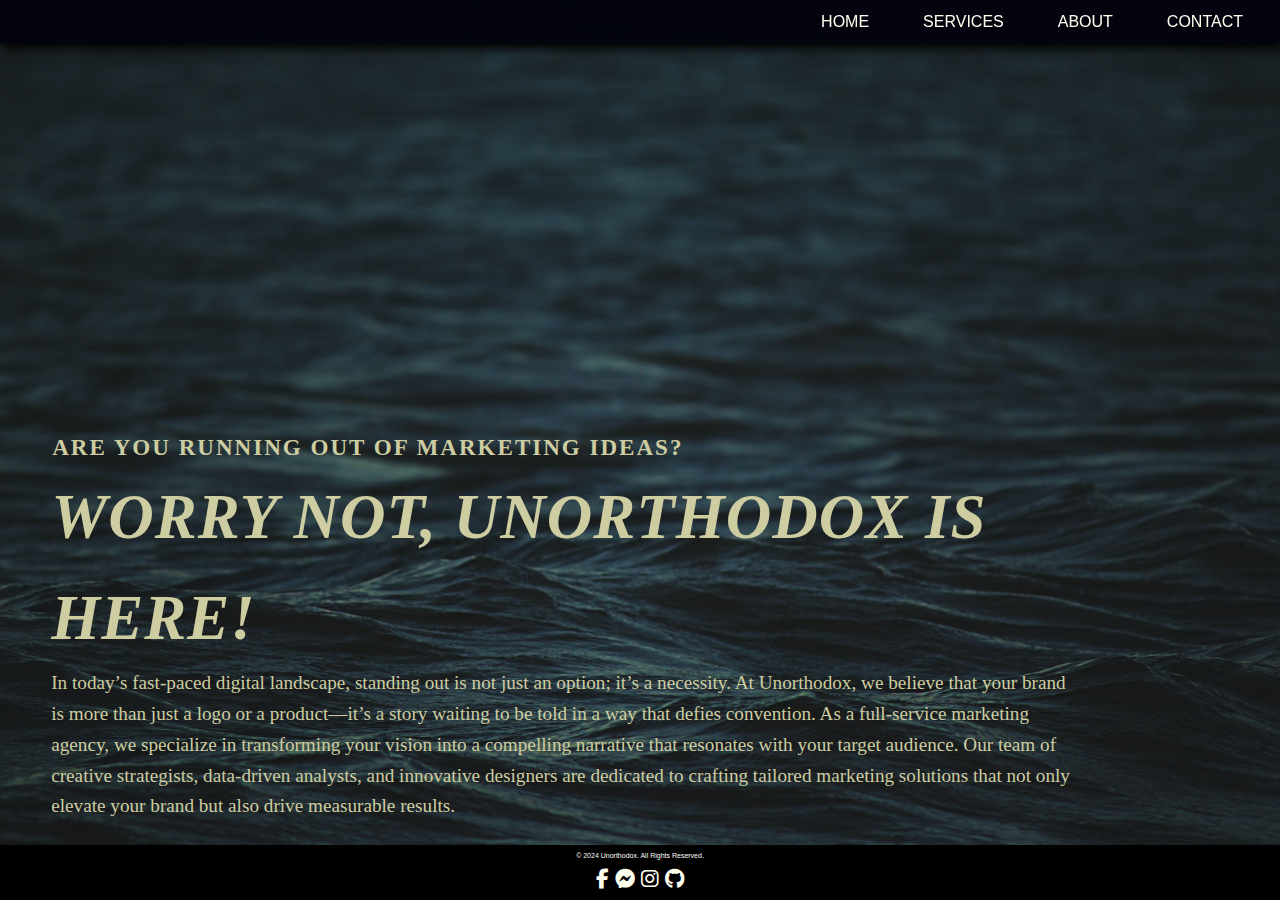
<file: FINAL UNORTHODOX/index.html>
<!DOCTYPE html>
<html lang="en">
<head>
  <meta charset="UTF-8" />
  <meta http-equiv="X-UA-Compatible" content="IE=edge" />
  <meta name="viewport" content="width=device-width, initial-scale=1.0" />
  <link rel="stylesheet" href="https://cdnjs.cloudflare.com/ajax/libs/font-awesome/6.2.1/css/all.min.css" />
  <link rel="stylesheet" href="style.css" />
  <title>Unorthodox</title>
</head>
<body>
  <header class="top-header">
    <nav>
      <ul class="header">
        <li><a href="index.html">HOME</a></li>
        <li class="dropdown">
          <a href="#" class="dropbtn">SERVICES</a>
          <div class="dropdown-content">
            <a href="service1.html">SERVICE 1</a>
            <a href="service2.html">SERVICE 2</a>
            <a href="service3.html">SERVICE 3</a>
          </div>
        </li>
        <li><a href="about.html">ABOUT</a></li>
        <li><a href="contact.html">CONTACT</a></li>
      </ul>
    </nav>
  </header>



  <div class="hcontent">
    <h3>ARE YOU RUNNING OUT OF MARKETING IDEAS?</h5>
    <H5>WORRY NOT, UNORTHODOX IS HERE!</H4>
    <p>In today’s fast-paced digital landscape, standing out is not just an option; it’s a necessity. At Unorthodox, we believe that your brand is more than just a logo or a product—it’s a story waiting to be told in a way that defies convention. As a full-service marketing agency, we specialize in transforming your vision into a compelling narrative that resonates with your target audience. Our team of creative strategists, data-driven analysts, and innovative designers are dedicated to crafting tailored marketing solutions that not only elevate your brand but also drive measurable results.
        
    </p>
    <a href="explore.html" class="btn">Explore Us Now</a>
</div>



  <footer class="footer">
    <p>&copy; 2024 Unorthodox. All Rights Reserved.</p>
    <div class="social-icons">
      <a href="https://www.facebook.com" target="_blank" class="social-icon"><i class="fab fa-facebook-f"></i></a>
      <a href="https://www.messenger.com" target="_blank" class="social-icon"><i class="fab fa-facebook-messenger"></i></a>
      <a href="https://www.instagram.com" target="_blank" class="social-icon"><i class="fab fa-instagram"></i></a>
      <a href="https://www.github.com" target="_blank" class="social-icon"><i class="fab fa-github"></i></a>
    </div>

  </footer>
</body>
</html>
</file>
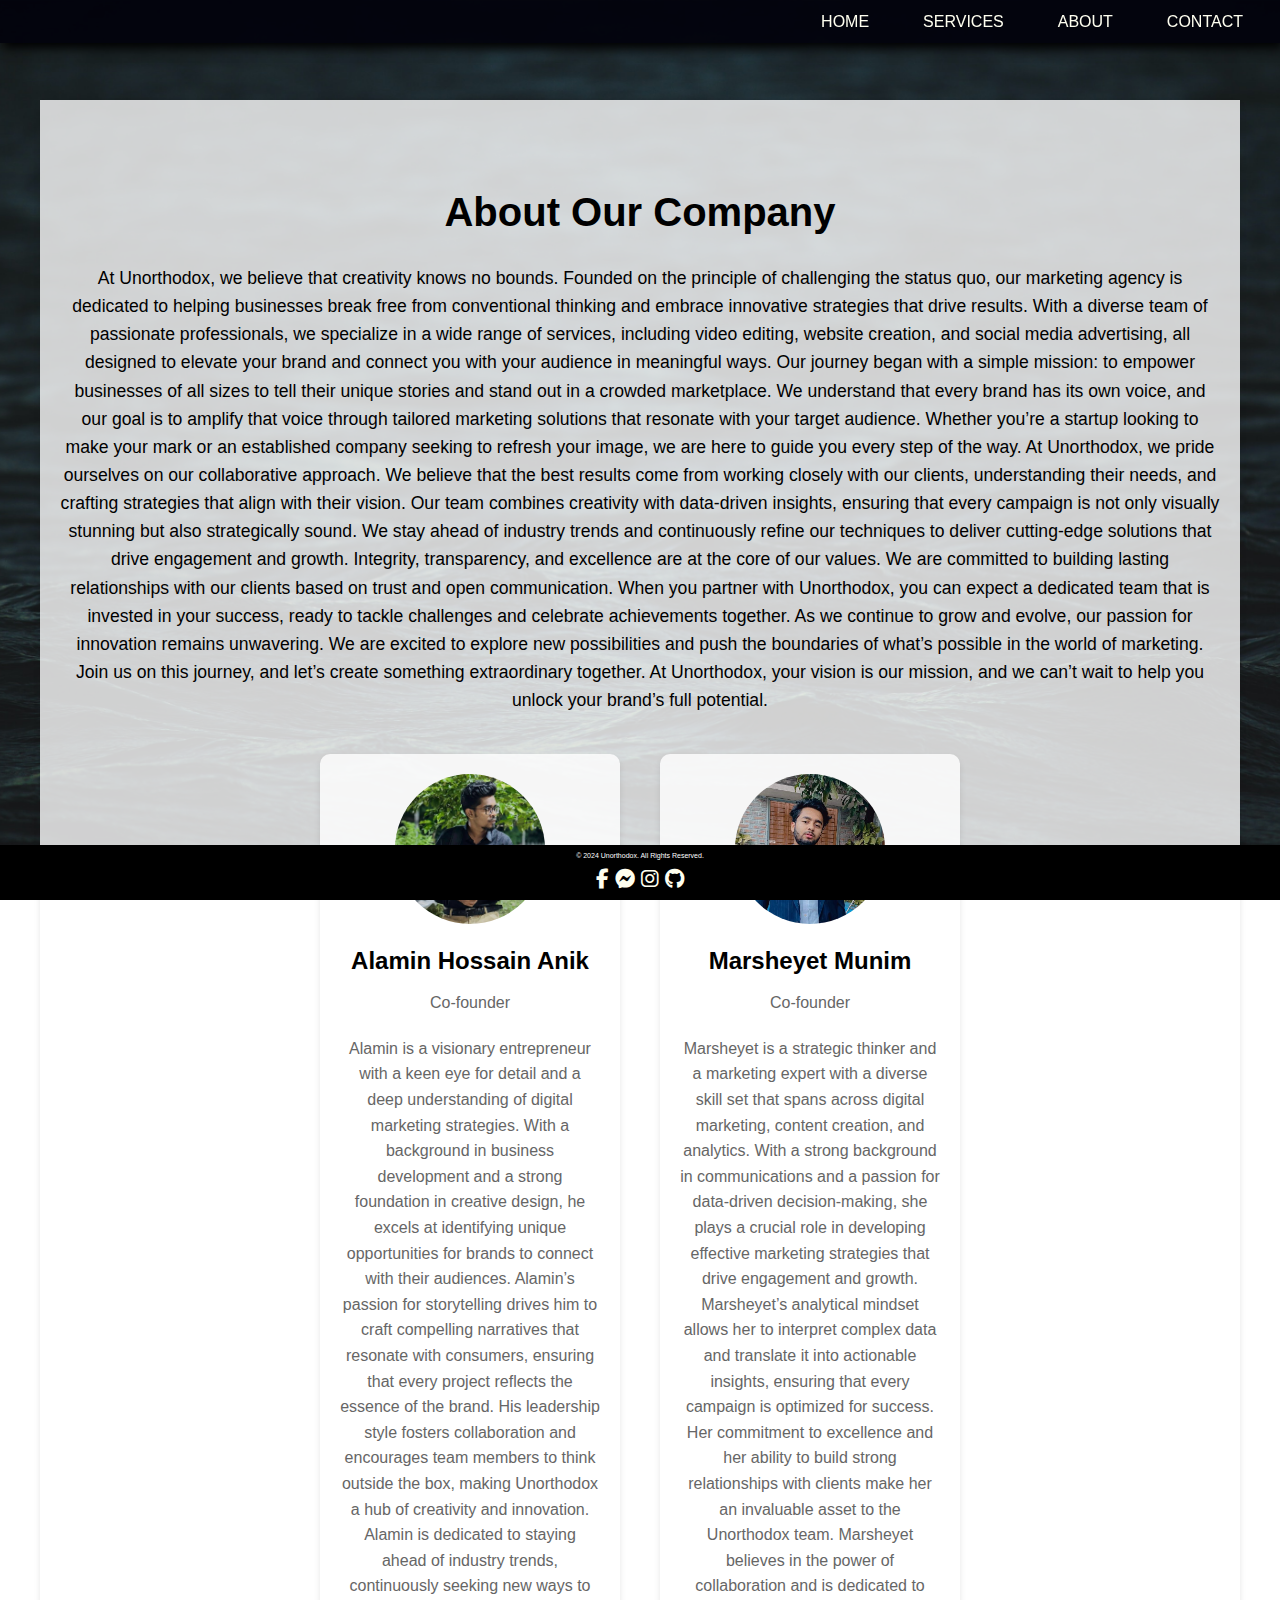
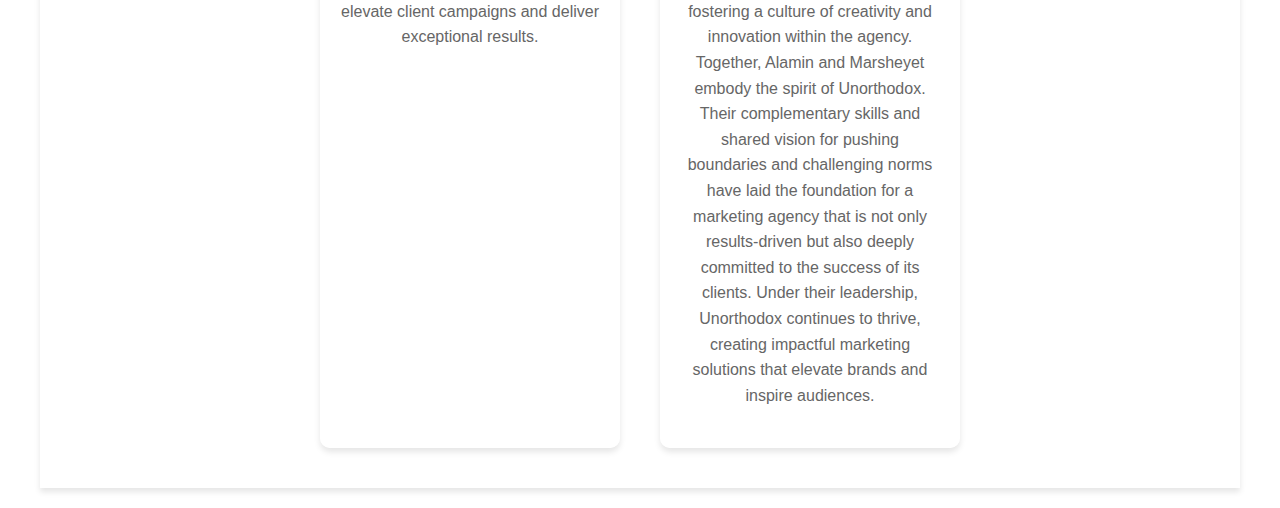
<file: FINAL UNORTHODOX/about.html>
<!DOCTYPE html>
<html lang="en">
<head>
  <meta charset="UTF-8" />
  <meta http-equiv="X-UA-Compatible" content="IE=edge" />
  <meta name="viewport" content="width=device-width, initial-scale=1.0" />
  <link rel="stylesheet" href="https://cdnjs.cloudflare.com/ajax/libs/font-awesome/6.2.1/css/all.min.css" />
  <link rel="stylesheet" href="style.css" />
  <title>Unorthodox</title>
</head>
<body>
    <header class="top-header">
        <nav>
          <ul class="header">
            <li><a href="index.html">HOME</a></li>
            <li class="dropdown">
              <a href="#" class="dropbtn">SERVICES</a>
              <div class="dropdown-content">
                <a href="service1.html">SERVICE 1</a>
                <a href="service2.html">SERVICE 2</a>
                <a href="service3.html">SERVICE 3</a>
              </div>
            </li>
            <li><a href="about.html">ABOUT</a></li>
            <li><a href="contact.html">CONTACT</a></li>
          </ul>
        </nav>
      </header>

      <div class="about">
        <h1>About Our Company</h1>
        <p>At Unorthodox, we believe that creativity knows no bounds. Founded on the principle of challenging the status quo, our marketing agency is dedicated to helping businesses break free from conventional thinking and embrace innovative strategies that drive results. With a diverse team of passionate professionals, we specialize in a wide range of services, including video editing, website creation, and social media advertising, all designed to elevate your brand and connect you with your audience in meaningful ways.

          Our journey began with a simple mission: to empower businesses of all sizes to tell their unique stories and stand out in a crowded marketplace. We understand that every brand has its own voice, and our goal is to amplify that voice through tailored marketing solutions that resonate with your target audience. Whether you’re a startup looking to make your mark or an established company seeking to refresh your image, we are here to guide you every step of the way.
          
          At Unorthodox, we pride ourselves on our collaborative approach. We believe that the best results come from working closely with our clients, understanding their needs, and crafting strategies that align with their vision. Our team combines creativity with data-driven insights, ensuring that every campaign is not only visually stunning but also strategically sound. We stay ahead of industry trends and continuously refine our techniques to deliver cutting-edge solutions that drive engagement and growth.
          
          Integrity, transparency, and excellence are at the core of our values. We are committed to building lasting relationships with our clients based on trust and open communication. When you partner with Unorthodox, you can expect a dedicated team that is invested in your success, ready to tackle challenges and celebrate achievements together.
          
          As we continue to grow and evolve, our passion for innovation remains unwavering. We are excited to explore new possibilities and push the boundaries of what’s possible in the world of marketing. Join us on this journey, and let’s create something extraordinary together. At Unorthodox, your vision is our mission, and we can’t wait to help you unlock your brand’s full potential.</p>
        <div class="co-founders">
            <div class="co-founder">
                <img src="photo_2025-01-24_01-09-46.jpg" alt="Co-founder 1">
                <h2>Alamin Hossain Anik</h2>
                <p>Co-founder</p>
                <p>Alamin is a visionary entrepreneur with a keen eye for detail and a deep understanding of digital marketing strategies. With a background in business development and a strong foundation in creative design, he excels at identifying unique opportunities for brands to connect with their audiences. Alamin’s passion for storytelling drives him to craft compelling narratives that resonate with consumers, ensuring that every project reflects the essence of the brand. His leadership style fosters collaboration and encourages team members to think outside the box, making Unorthodox a hub of creativity and innovation. Alamin is dedicated to staying ahead of industry trends, continuously seeking new ways to elevate client campaigns and deliver exceptional results.</p>
            </div>
            <div class="co-founder">
                <img src="photo_2025-01-24_01-09-50.jpg" alt="Co-founder 2">
                <h2>Marsheyet Munim</h2>
                <p>Co-founder</p>
                <p>Marsheyet is a strategic thinker and a marketing expert with a diverse skill set that spans across digital marketing, content creation, and analytics. With a strong background in communications and a passion for data-driven decision-making, she plays a crucial role in developing effective marketing strategies that drive engagement and growth. Marsheyet’s analytical mindset allows her to interpret complex data and translate it into actionable insights, ensuring that every campaign is optimized for success. Her commitment to excellence and her ability to build strong relationships with clients make her an invaluable asset to the Unorthodox team. Marsheyet believes in the power of collaboration and is dedicated to fostering a culture of creativity and innovation within the agency.

                  Together, Alamin and Marsheyet embody the spirit of Unorthodox. Their complementary skills and shared vision for pushing boundaries and challenging norms have laid the foundation for a marketing agency that is not only results-driven but also deeply committed to the success of its clients. Under their leadership, Unorthodox continues to thrive, creating impactful marketing solutions that elevate brands and inspire audiences.</p>
            </div>
        </div>
      </div>

      <footer class="footer">
        <p>&copy; 2024 Unorthodox. All Rights Reserved.</p>
        <div class="social-icons">
          <a href="https://www.facebook.com" target="_blank" class="social-icon"><i class="fab fa-facebook-f"></i></a>
          <a href="https://www.messenger.com" target="_blank" class="social-icon"><i class="fab fa-facebook-messenger"></i></a>
          <a href="https://www.instagram.com" target="_blank" class="social-icon"><i class="fab fa-instagram"></i></a>
          <a href="https://www.github.com" target="_blank" class="social-icon"><i class="fab fa-github"></i></a>
        </div>
    
      </footer>
</body>
</html>
</file>
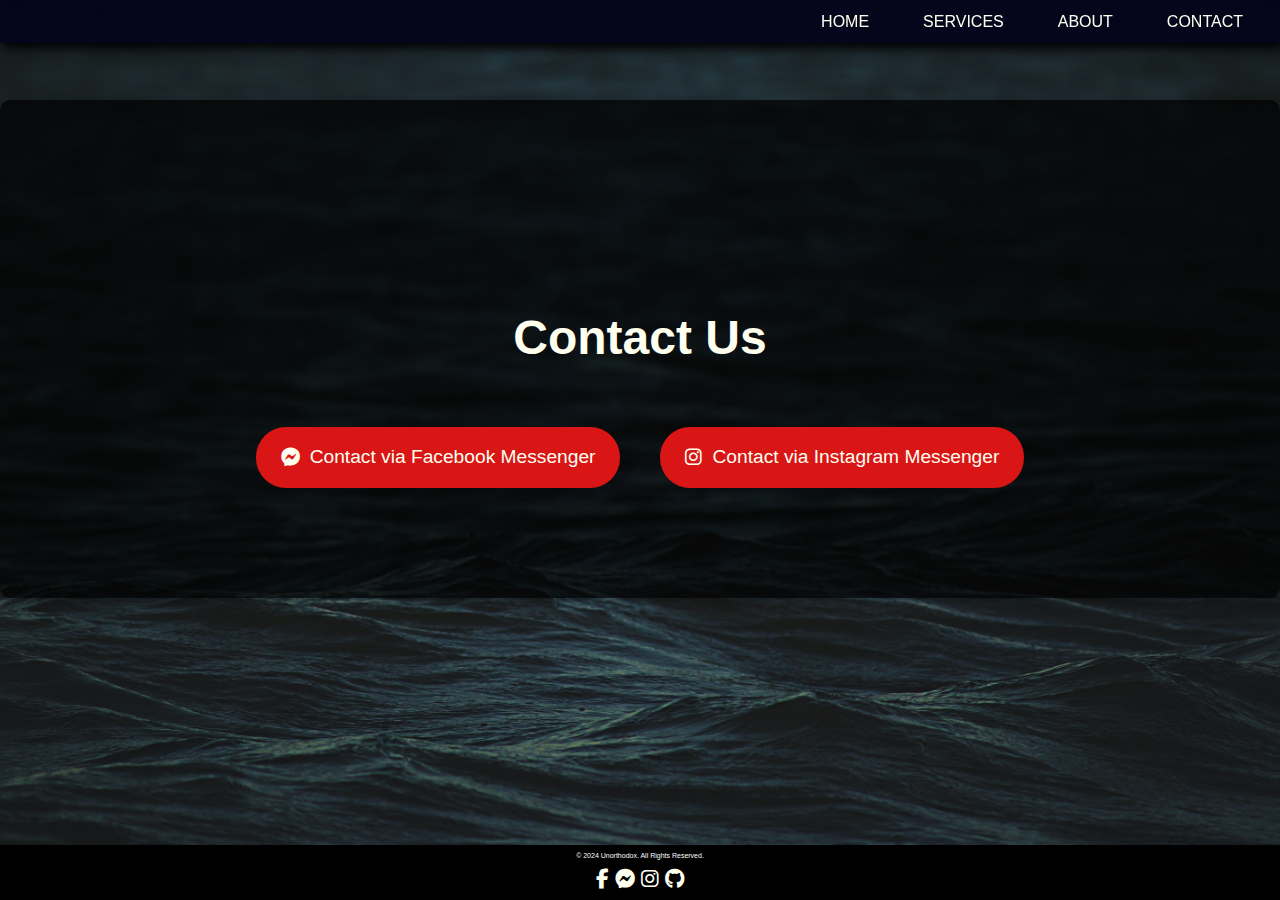
<file: FINAL UNORTHODOX/contact.html>
<!DOCTYPE html>
<html lang="en">
<head>
  <meta charset="UTF-8" />
  <meta http-equiv="X-UA-Compatible" content="IE=edge" />
  <meta name="viewport" content="width=device-width, initial-scale=1.0" />
  <link rel="stylesheet" href="https://cdnjs.cloudflare.com/ajax/libs/font-awesome/6.2.1/css/all.min.css" />
  <link rel="stylesheet" href="style2.css" />
  <title>Contact Us</title>
</head>
<body>
    <header class="top-header">
        <nav>
          <ul class="header">
            <li><a href="index.html">HOME</a></li>
            <li class="dropdown">
              <a href="#" class="dropbtn">SERVICES</a>
              <div class="dropdown-content">
                <a href="service1.html">SERVICE 1</a>
                <a href="service2.html">SERVICE 2</a>
                <a href="service3.html">SERVICE 3</a>
              </div>
            </li>
            <li><a href="about.html">ABOUT</a></li>
            <li><a href="contact.html">CONTACT</a></li>
          </ul>
        </nav>
      </header>

  <main class="contact-main">
    <h1>Contact Us</h1>
    <div class="contact-buttons">
      <a href="https://www.messenger.com/t/yourpageid" target="_blank" class="btn"><i class="fab fa-facebook-messenger"></i> Contact via Facebook Messenger</a>
      <a href="https://www.instagram.com/direct/t/yourpageid" target="_blank" class="btn"><i class="fab fa-instagram"></i> Contact via Instagram Messenger</a>
    </div>
  </main>

  <footer class="footer">
    <p>&copy; 2024 Unorthodox. All Rights Reserved.</p>
    <div class="social-icons">
      <a href="https://www.facebook.com" target="_blank" class="social-icon"><i class="fab fa-facebook-f"></i></a>
      <a href="https://www.messenger.com" target="_blank" class="social-icon"><i class="fab fa-facebook-messenger"></i></a>
      <a href="https://www.instagram.com" target="_blank" class="social-icon"><i class="fab fa-instagram"></i></a>
      <a href="https://www.github.com" target="_blank" class="social-icon"><i class="fab fa-github"></i></a>
    </div>
  </footer>
</body>
</html>
</file>
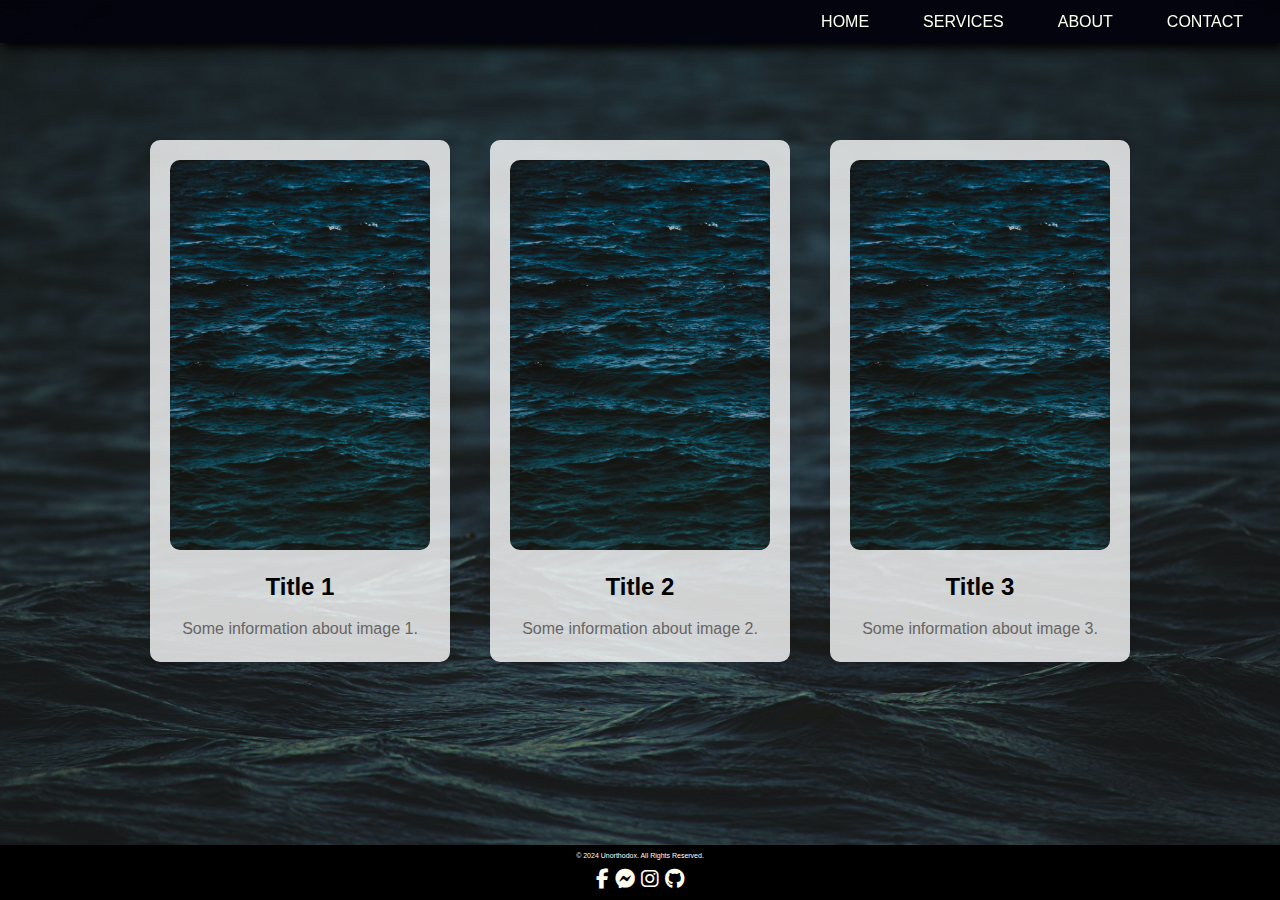
<file: FINAL UNORTHODOX/explore.html>
<!DOCTYPE html>
<html lang="en">
<head>
  <meta charset="UTF-8" />
  <meta http-equiv="X-UA-Compatible" content="IE=edge" />
  <meta name="viewport" content="width=device-width, initial-scale=1.0" />
  <link rel="stylesheet" href="https://cdnjs.cloudflare.com/ajax/libs/font-awesome/6.2.1/css/all.min.css" />
  <link rel="stylesheet" href="style.css" />
  <title>Explore</title>
</head>
<body>
  <header class="top-header">
    <nav>
      <ul class="header">
        <li><a href="index.html">HOME</a></li>
        <li class="dropdown">
          <a href="#" class="dropbtn">SERVICES</a>
          <div class="dropdown-content">
            <a href="service1.html">SERVICE 1</a>
            <a href="service2.html">SERVICE 2</a>
            <a href="service3.html">SERVICE 3</a>
          </div>
        </li>
        <li><a href="about.html">ABOUT</a></li>
        <li><a href="contact.html">CONTACT</a></li>
        
      </ul>
    </nav>
  </header>

  <main class="gallery">
    <section class="gallery-item">
      <img src="bg1.jpg" alt="Description of image 1">
      <div class="description">
        <h2>Title 1</h2>
        <p>Some information about image 1.</p>
      </div>
    </section>
    <section class="gallery-item">
      <img src="bg1.jpg" alt="Description of image 2">
      <div class="description">
        <h2>Title 2</h2>
        <p>Some information about image 2.</p>
      </div>
    </section>
    <section class="gallery-item">
      <img src="bg1.jpg" alt="Description of image 3">
      <div class="description">
        <h2>Title 3</h2>
        <p>Some information about image 3.</p>
      </div>
    </section>
    <!-- Add more gallery items as needed -->
  </main>

  <footer class="footer">
    <p>&copy; 2024 Unorthodox. All Rights Reserved.</p>
    <div class="social-icons">
      <a href="https://www.facebook.com" target="_blank" class="social-icon"><i class="fab fa-facebook-f"></i></a>
      <a href="https://www.messenger.com" target="_blank" class="social-icon"><i class="fab fa-facebook-messenger"></i></a>
      <a href="https://www.instagram.com" target="_blank" class="social-icon"><i class="fab fa-instagram"></i></a>
      <a href="https://www.github.com" target="_blank" class="social-icon"><i class="fab fa-github"></i></a>
    </div>
  </footer>
</body>
</html>
</file>
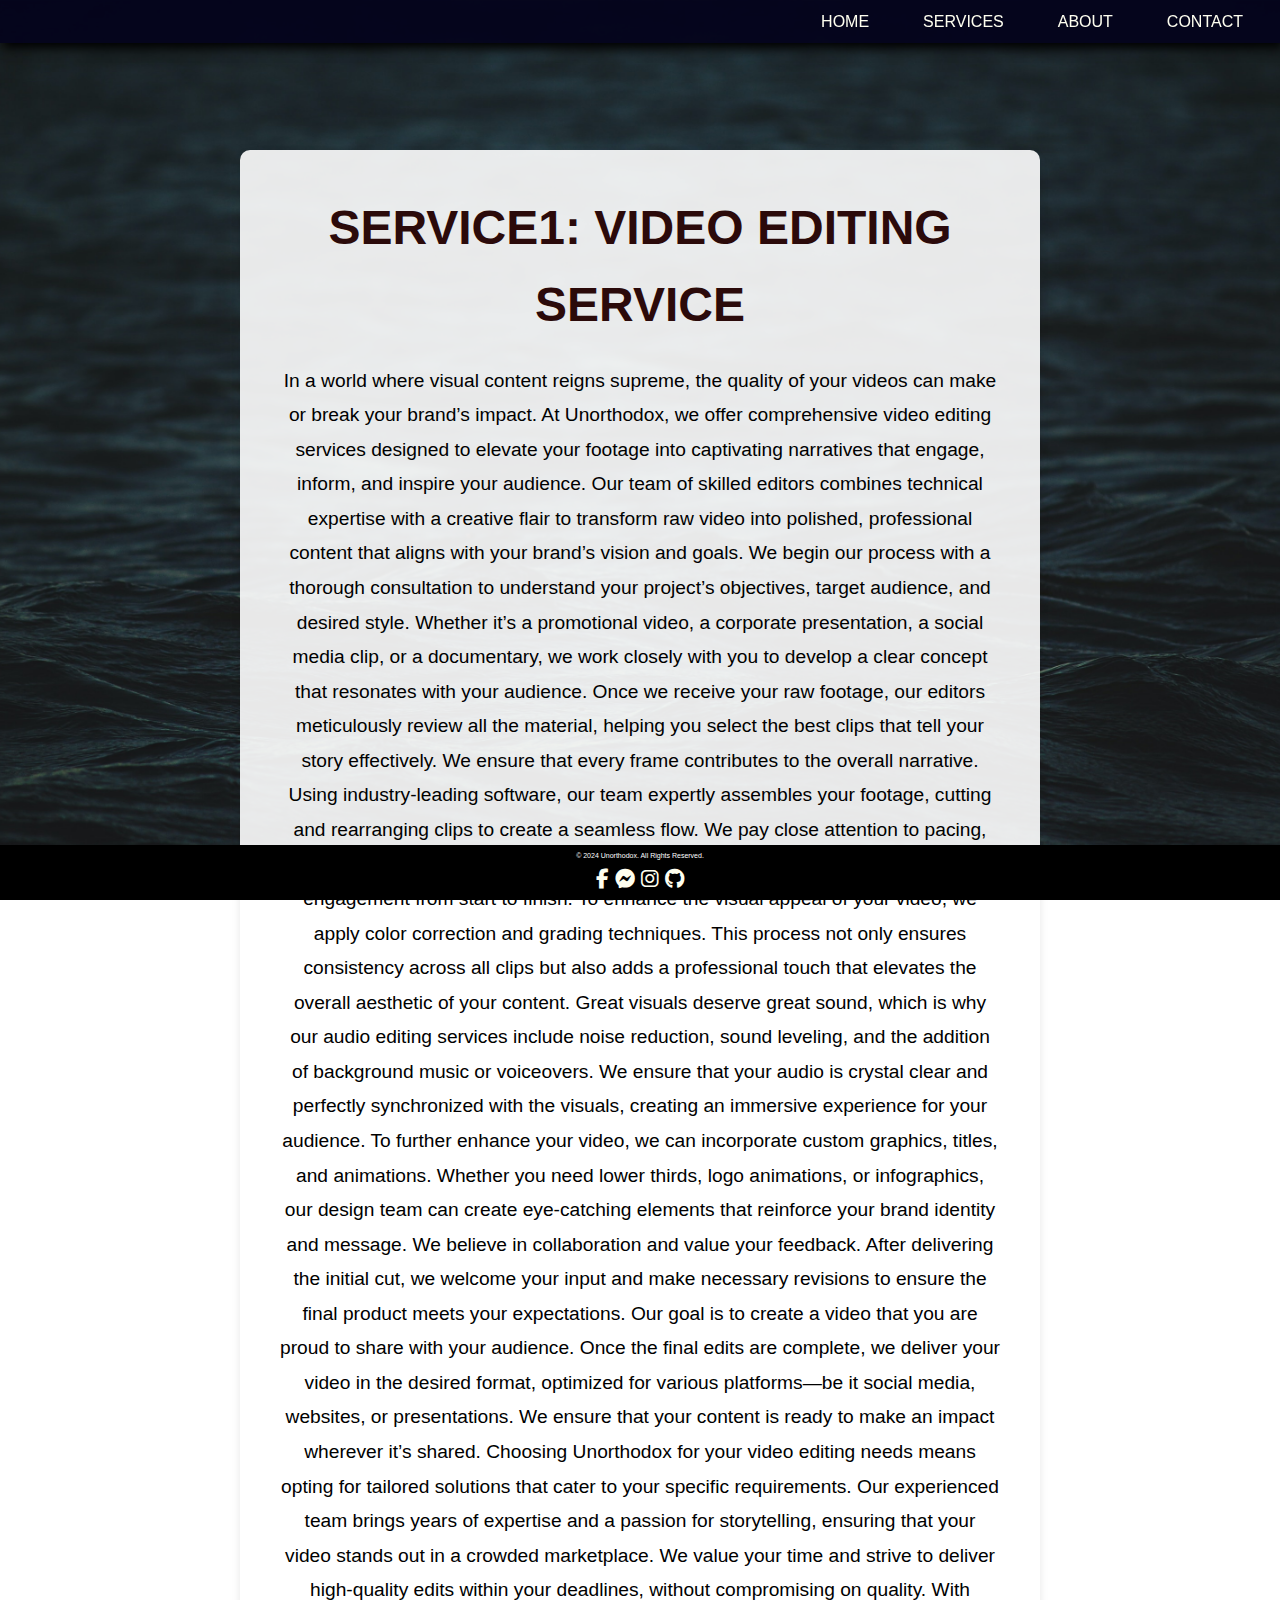
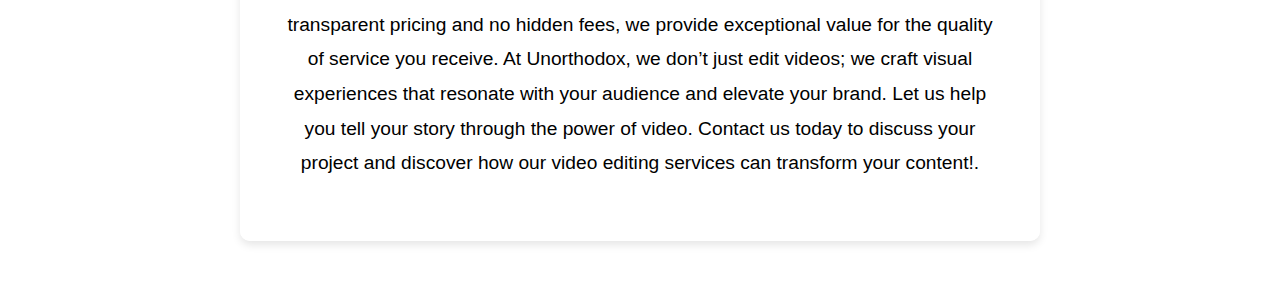
<file: FINAL UNORTHODOX/service1.html>
<!DOCTYPE html>
<html lang="en">
<head>
  <meta charset="UTF-8" />
  <meta http-equiv="X-UA-Compatible" content="IE=edge" />
  <meta name="viewport" content="width=device-width, initial-scale=1.0" />
  <link rel="stylesheet" href="https://cdnjs.cloudflare.com/ajax/libs/font-awesome/6.2.1/css/all.min.css" />
  <link rel="stylesheet" href="style3.css" />
  <title>Service 1</title>
</head>
<body>
  <header class="top-header">
    <nav>
      <ul class="header">
        <li><a href="index.html">HOME</a></li>
        <li class="dropdown">
          <a href="#" class="dropbtn">SERVICES</a>
          <div class="dropdown-content">
            <a href="service1.html">SERVICE 1</a>
            <a href="service2.html">SERVICE 2</a>
            <a href="service3.html">SERVICE 3</a>
          </div>
        </li>
        <li><a href="about.html">ABOUT</a></li>
        <li><a href="contact.html">CONTACT</a></li>
      </ul>
    </nav>
  </header>

  <div class="services-box">
    <h1>SERVICE1: VIDEO EDITING SERVICE</h1>
    <p>In a world where visual content reigns supreme, the quality of your videos can make or break your brand’s impact. At Unorthodox, we offer comprehensive video editing services designed to elevate your footage into captivating narratives that engage, inform, and inspire your audience. Our team of skilled editors combines technical expertise with a creative flair to transform raw video into polished, professional content that aligns with your brand’s vision and goals.

      We begin our process with a thorough consultation to understand your project’s objectives, target audience, and desired style. Whether it’s a promotional video, a corporate presentation, a social media clip, or a documentary, we work closely with you to develop a clear concept that resonates with your audience. Once we receive your raw footage, our editors meticulously review all the material, helping you select the best clips that tell your story effectively. We ensure that every frame contributes to the overall narrative.
      
      Using industry-leading software, our team expertly assembles your footage, cutting and rearranging clips to create a seamless flow. We pay close attention to pacing, transitions, and visual continuity, ensuring that your video maintains viewer engagement from start to finish. To enhance the visual appeal of your video, we apply color correction and grading techniques. This process not only ensures consistency across all clips but also adds a professional touch that elevates the overall aesthetic of your content.
      
      Great visuals deserve great sound, which is why our audio editing services include noise reduction, sound leveling, and the addition of background music or voiceovers. We ensure that your audio is crystal clear and perfectly synchronized with the visuals, creating an immersive experience for your audience. To further enhance your video, we can incorporate custom graphics, titles, and animations. Whether you need lower thirds, logo animations, or infographics, our design team can create eye-catching elements that reinforce your brand identity and message.
      
      We believe in collaboration and value your feedback. After delivering the initial cut, we welcome your input and make necessary revisions to ensure the final product meets your expectations. Our goal is to create a video that you are proud to share with your audience. Once the final edits are complete, we deliver your video in the desired format, optimized for various platforms—be it social media, websites, or presentations. We ensure that your content is ready to make an impact wherever it’s shared.
      
      Choosing Unorthodox for your video editing needs means opting for tailored solutions that cater to your specific requirements. Our experienced team brings years of expertise and a passion for storytelling, ensuring that your video stands out in a crowded marketplace. We value your time and strive to deliver high-quality edits within your deadlines, without compromising on quality. With transparent pricing and no hidden fees, we provide exceptional value for the quality of service you receive.
      
      At Unorthodox, we don’t just edit videos; we craft visual experiences that resonate with your audience and elevate your brand. Let us help you tell your story through the power of video. Contact us today to discuss your project and discover how our video editing services can transform your content!.</p>
  </div>

  <footer class="footer">
    <p>&copy; 2024 Unorthodox. All Rights Reserved.</p>
    <div class="social-icons">
      <a href="https://www.facebook.com" target="_blank" class="social-icon"><i class="fab fa-facebook-f"></i></a>
      <a href="https://www.messenger.com" target="_blank" class="social-icon"><i class="fab fa-facebook-messenger"></i></a>
      <a href="https://www.instagram.com" target="_blank" class="social-icon"><i class="fab fa-instagram"></i></a>
      <a href="https://www.github.com" target="_blank" class="social-icon"><i class="fab fa-github"></i></a>
    </div>
  </footer>
</body>
</html>
</file>
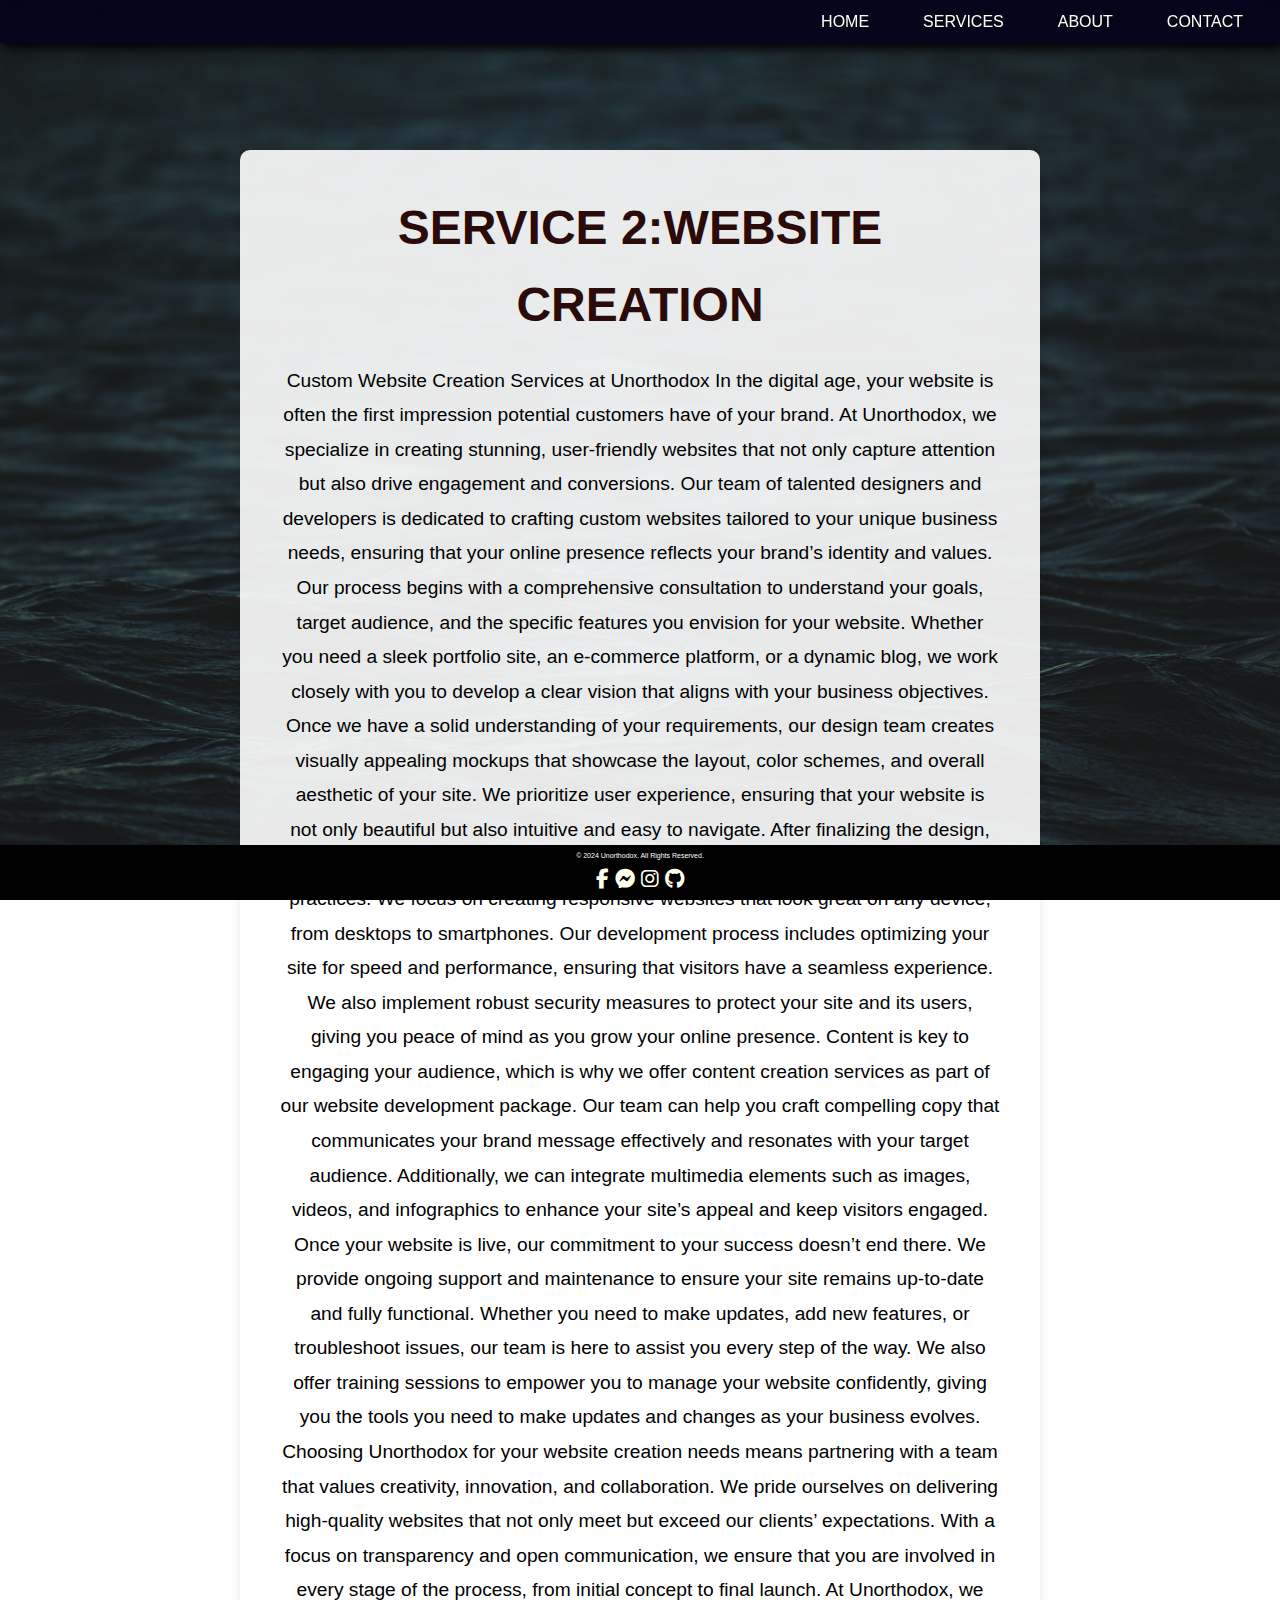
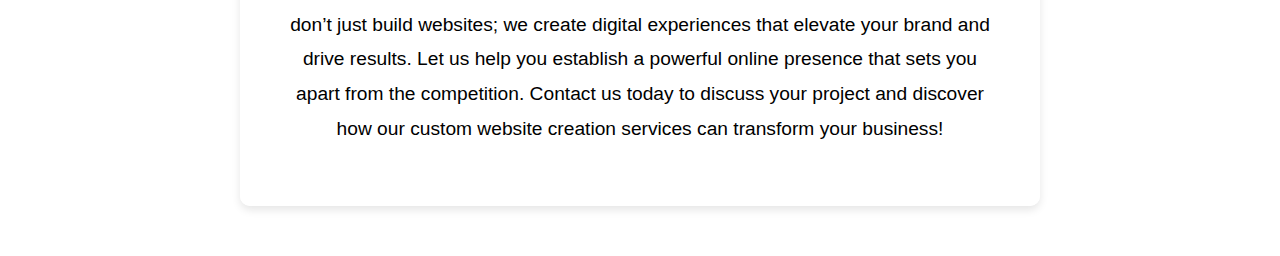
<file: FINAL UNORTHODOX/service2.html>
<!DOCTYPE html>
<html lang="en">
<head>
  <meta charset="UTF-8" />
  <meta http-equiv="X-UA-Compatible" content="IE=edge" />
  <meta name="viewport" content="width=device-width, initial-scale=1.0" />
  <link rel="stylesheet" href="https://cdnjs.cloudflare.com/ajax/libs/font-awesome/6.2.1/css/all.min.css" />
  <link rel="stylesheet" href="style3.css" />
  <title>Service 2</title>
</head>
<body>
  <header class="top-header">
    <nav>
      <ul class="header">
        <li><a href="index.html">HOME</a></li>
        <li class="dropdown">
          <a href="#" class="dropbtn">SERVICES</a>
          <div class="dropdown-content">
            <a href="service1.html">SERVICE 1</a>
            <a href="service2.html">SERVICE 2</a>
            <a href="service3.html">SERVICE 3</a>
          </div>
        </li>
        <li><a href="about.html">ABOUT</a></li>
        <li><a href="contact.html">CONTACT</a></li>
      </ul>
    </nav>
  </header>

  <div class="services-box">
    <h1>SERVICE 2:WEBSITE CREATION</h1>
    <p>Custom Website Creation Services at Unorthodox

      In the digital age, your website is often the first impression potential customers have of your brand. At Unorthodox, we specialize in creating stunning, user-friendly websites that not only capture attention but also drive engagement and conversions. Our team of talented designers and developers is dedicated to crafting custom websites tailored to your unique business needs, ensuring that your online presence reflects your brand’s identity and values.
      
      Our process begins with a comprehensive consultation to understand your goals, target audience, and the specific features you envision for your website. Whether you need a sleek portfolio site, an e-commerce platform, or a dynamic blog, we work closely with you to develop a clear vision that aligns with your business objectives. Once we have a solid understanding of your requirements, our design team creates visually appealing mockups that showcase the layout, color schemes, and overall aesthetic of your site. We prioritize user experience, ensuring that your website is not only beautiful but also intuitive and easy to navigate.
      
      After finalizing the design, our skilled developers bring your vision to life using the latest technologies and best practices. We focus on creating responsive websites that look great on any device, from desktops to smartphones. Our development process includes optimizing your site for speed and performance, ensuring that visitors have a seamless experience. We also implement robust security measures to protect your site and its users, giving you peace of mind as you grow your online presence.
      
      Content is key to engaging your audience, which is why we offer content creation services as part of our website development package. Our team can help you craft compelling copy that communicates your brand message effectively and resonates with your target audience. Additionally, we can integrate multimedia elements such as images, videos, and infographics to enhance your site’s appeal and keep visitors engaged.
      
      Once your website is live, our commitment to your success doesn’t end there. We provide ongoing support and maintenance to ensure your site remains up-to-date and fully functional. Whether you need to make updates, add new features, or troubleshoot issues, our team is here to assist you every step of the way. We also offer training sessions to empower you to manage your website confidently, giving you the tools you need to make updates and changes as your business evolves.
      
      Choosing Unorthodox for your website creation needs means partnering with a team that values creativity, innovation, and collaboration. We pride ourselves on delivering high-quality websites that not only meet but exceed our clients’ expectations. With a focus on transparency and open communication, we ensure that you are involved in every stage of the process, from initial concept to final launch.
      
      At Unorthodox, we don’t just build websites; we create digital experiences that elevate your brand and drive results. Let us help you establish a powerful online presence that sets you apart from the competition. Contact us today to discuss your project and discover how our custom website creation services can transform your business!</p>
  </div>

  <footer class="footer">
    <p>&copy; 2024 Unorthodox. All Rights Reserved.</p>
    <div class="social-icons">
      <a href="https://www.facebook.com" target="_blank" class="social-icon"><i class="fab fa-facebook-f"></i></a>
      <a href="https://www.messenger.com" target="_blank" class="social-icon"><i class="fab fa-facebook-messenger"></i></a>
      <a href="https://www.instagram.com" target="_blank" class="social-icon"><i class="fab fa-instagram"></i></a>
      <a href="https://www.github.com" target="_blank" class="social-icon"><i class="fab fa-github"></i></a>
    </div>
  </footer>
</body>
</html>
</file>
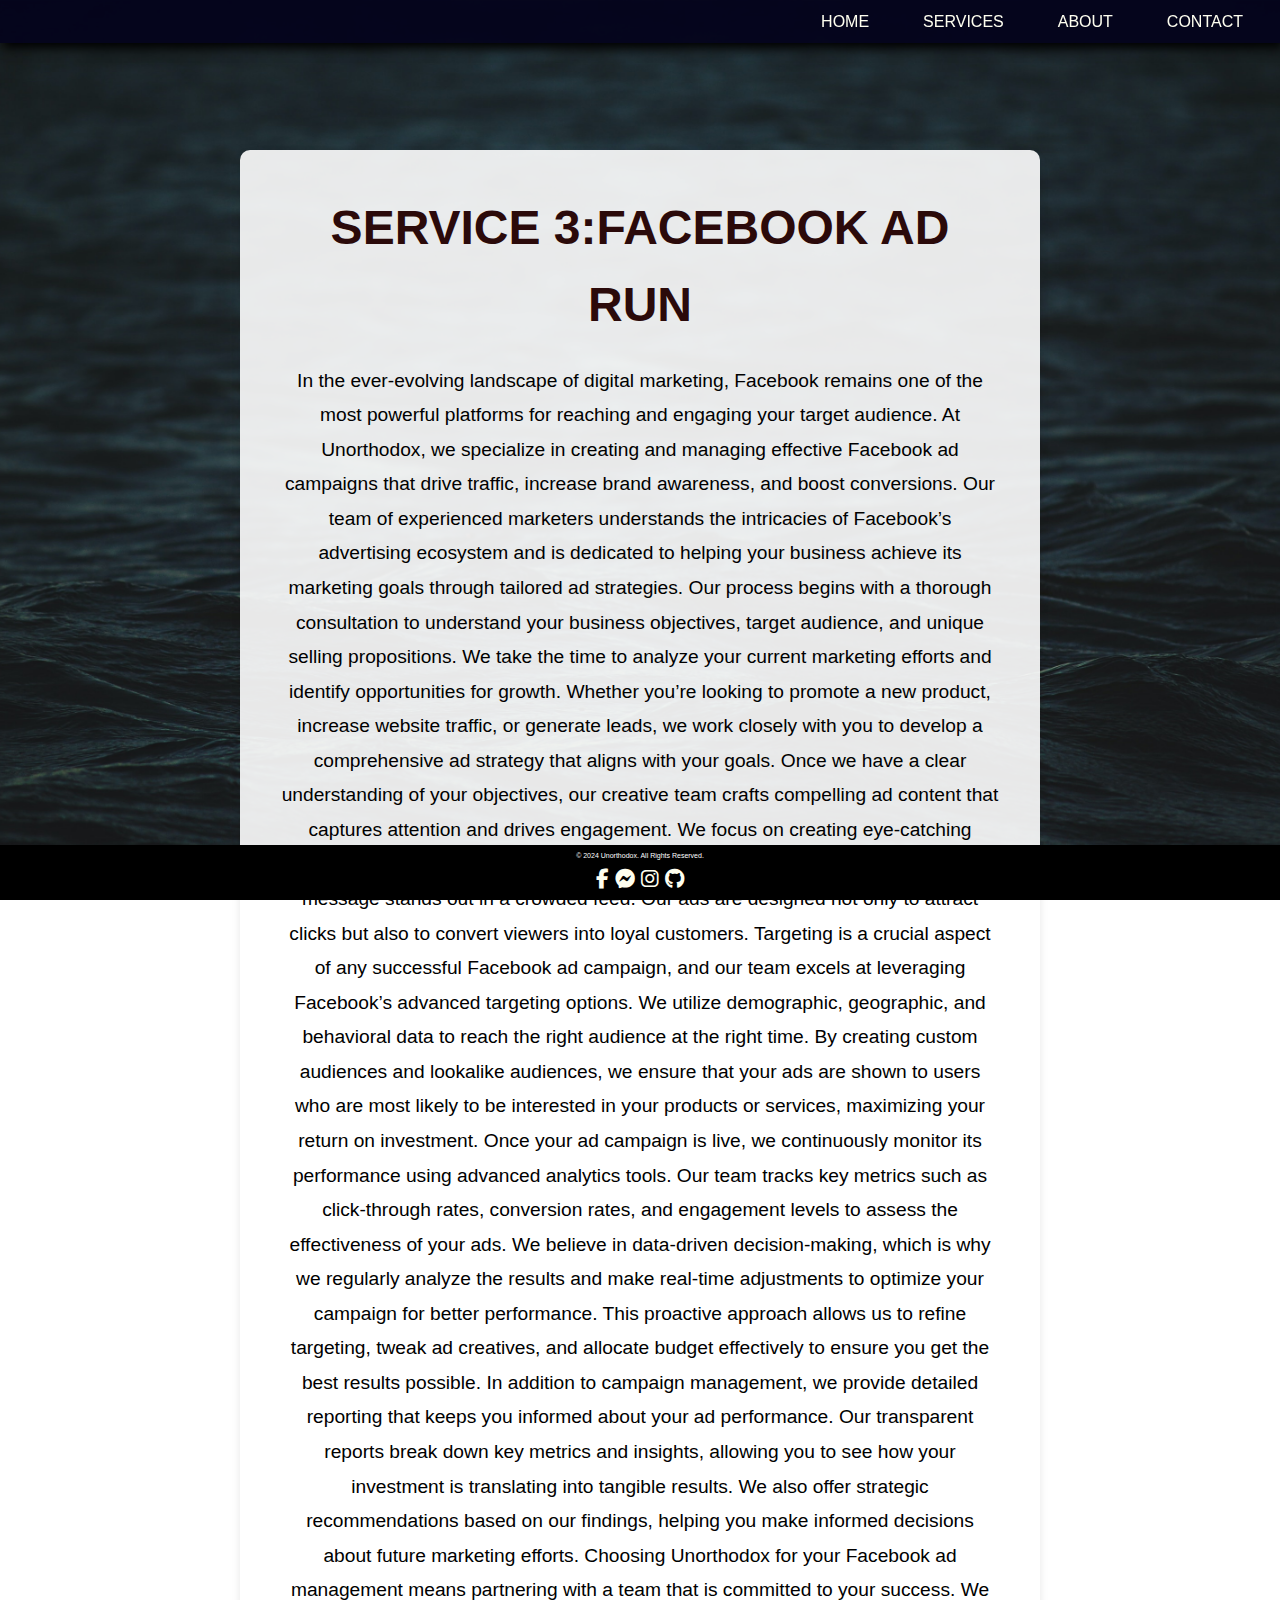
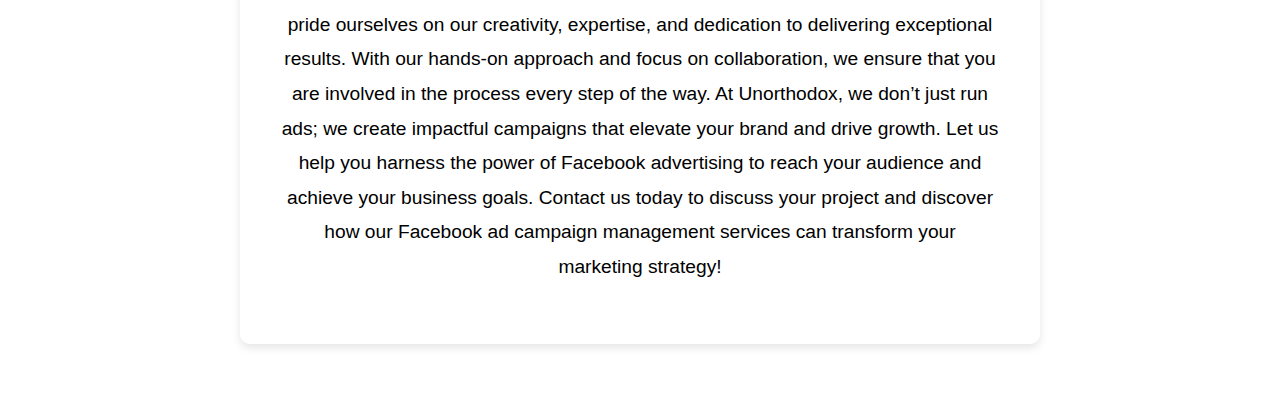
<file: FINAL UNORTHODOX/service3.html>
<!DOCTYPE html>
<html lang="en">
<head>
  <meta charset="UTF-8" />
  <meta http-equiv="X-UA-Compatible" content="IE=edge" />
  <meta name="viewport" content="width=device-width, initial-scale=1.0" />
  <link rel="stylesheet" href="https://cdnjs.cloudflare.com/ajax/libs/font-awesome/6.2.1/css/all.min.css" />
  <link rel="stylesheet" href="style3.css" />
  <title>Service 3</title>
</head>
<body>
  <header class="top-header">
    <nav>
      <ul class="header">
        <li><a href="index.html">HOME</a></li>
        <li class="dropdown">
          <a href="#" class="dropbtn">SERVICES</a>
          <div class="dropdown-content">
            <a href="service1.html">SERVICE 1</a>
            <a href="service2.html">SERVICE 2</a>
            <a href="service3.html">SERVICE 3</a>
          </div>
        </li>
        <li><a href="about.html">ABOUT</a></li>
        <li><a href="contact.html">CONTACT</a></li>
      </ul>
    </nav>
  </header>

  <div class="services-box">
    <h1>SERVICE 3:FACEBOOK AD RUN</h1>
    <p>In the ever-evolving landscape of digital marketing, Facebook remains one of the most powerful platforms for reaching and engaging your target audience. At Unorthodox, we specialize in creating and managing effective Facebook ad campaigns that drive traffic, increase brand awareness, and boost conversions. Our team of experienced marketers understands the intricacies of Facebook’s advertising ecosystem and is dedicated to helping your business achieve its marketing goals through tailored ad strategies.

      Our process begins with a thorough consultation to understand your business objectives, target audience, and unique selling propositions. We take the time to analyze your current marketing efforts and identify opportunities for growth. Whether you’re looking to promote a new product, increase website traffic, or generate leads, we work closely with you to develop a comprehensive ad strategy that aligns with your goals.
      
      Once we have a clear understanding of your objectives, our creative team crafts compelling ad content that captures attention and drives engagement. We focus on creating eye-catching visuals and persuasive copy that resonate with your audience, ensuring that your message stands out in a crowded feed. Our ads are designed not only to attract clicks but also to convert viewers into loyal customers.
      
      Targeting is a crucial aspect of any successful Facebook ad campaign, and our team excels at leveraging Facebook’s advanced targeting options. We utilize demographic, geographic, and behavioral data to reach the right audience at the right time. By creating custom audiences and lookalike audiences, we ensure that your ads are shown to users who are most likely to be interested in your products or services, maximizing your return on investment.
      
      Once your ad campaign is live, we continuously monitor its performance using advanced analytics tools. Our team tracks key metrics such as click-through rates, conversion rates, and engagement levels to assess the effectiveness of your ads. We believe in data-driven decision-making, which is why we regularly analyze the results and make real-time adjustments to optimize your campaign for better performance. This proactive approach allows us to refine targeting, tweak ad creatives, and allocate budget effectively to ensure you get the best results possible.
      
      In addition to campaign management, we provide detailed reporting that keeps you informed about your ad performance. Our transparent reports break down key metrics and insights, allowing you to see how your investment is translating into tangible results. We also offer strategic recommendations based on our findings, helping you make informed decisions about future marketing efforts.
      
      Choosing Unorthodox for your Facebook ad management means partnering with a team that is committed to your success. We pride ourselves on our creativity, expertise, and dedication to delivering exceptional results. With our hands-on approach and focus on collaboration, we ensure that you are involved in the process every step of the way.
      
      At Unorthodox, we don’t just run ads; we create impactful campaigns that elevate your brand and drive growth. Let us help you harness the power of Facebook advertising to reach your audience and achieve your business goals. Contact us today to discuss your project and discover how our Facebook ad campaign management services can transform your marketing strategy!</p>
  </div>

  <footer class="footer">
    <p>&copy; 2024 Unorthodox. All Rights Reserved.</p>
    <div class="social-icons">
      <a href="https://www.facebook.com" target="_blank" class="social-icon"><i class="fab fa-facebook-f"></i></a>
      <a href="https://www.messenger.com" target="_blank" class="social-icon"><i class="fab fa-facebook-messenger"></i></a>
      <a href="https://www.instagram.com" target="_blank" class="social-icon"><i class="fab fa-instagram"></i></a>
      <a href="https://www.github.com" target="_blank" class="social-icon"><i class="fab fa-github"></i></a>
    </div>
  </footer>
</body>
</html>
</file>
<file: FINAL UNORTHODOX/style.css>
/* Global Styles */
* {
    margin: 0;
    padding: 0;
    box-sizing: border-box;
}

body {
    background-image: url(bg2.jpg);
    background-repeat: no-repeat;
    background-attachment: fixed;
    background-position: center;
    background-size: cover;
    font-family: Arial, sans-serif;
    line-height: 1.6;
}

/* Header and Navbar */
header {
    width: 100%;
    position: fixed;
    top: 0;
    z-index: 1;
    background-color: rgba(1, 1, 11, 0.9);
    box-shadow: 3px 5px 10px;
}

nav {
    display: flex;
    justify-content: flex-end;
}

nav ul {
    list-style: none;
    display: flex;
    margin-right: 20px;
    padding: 0;
}

nav ul li {
    position: relative;
    margin-left: 20px;
}

nav ul li a {
    font-family: Impact, Haettenschweiler, 'Arial Narrow Bold', sans-serif;
    line-height: 43px;
    padding: 0 17px;
    color: ivory;
    text-decoration: none;
    transition: 0.6s;
}

nav ul li a:hover {
    border-bottom: 2px solid wheat;
    box-shadow: 5px 10px 30px;
}

nav ul li a:active {
    border-bottom: 2px solid rgb(49, 6, 101);
    box-shadow: 5px 10px 30px;
}

.dropdown .dropbtn {
    background-color: transparent;
    color: ivory;
    border: none;
    cursor: pointer;
}

.dropdown-content {
    display: none;
    position: absolute;
    background-color: rgb(0, 0, 0);
    min-width: 160px;
    box-shadow: 0px 8px 16px 0px rgba(0, 0, 0, 0.2);
}

.dropdown-content a {
    color: aliceblue;
    padding: 12px 16px;
    text-decoration: none;
    display: block;
}

.dropdown-content a:hover {
    background-color: #d91515;
}

.dropdown:hover .dropdown-content {
    display: block;
}

/* About Section */
.about {
    padding: 80px 20px 20px 20px;
    max-width: 1200px;
    margin: 100px auto 20px auto;
    box-shadow: 0 4px 6px rgba(0, 0, 0, 0.1);
    text-align: center;
    background-color: rgba(255, 255, 255, 0.8);
}

.about h1 {
    font-size: 2.5rem;
    margin-bottom: 20px;
}

.about p {
    font-size: 1.1rem;
    margin-bottom: 20px;
}

.co-founders {
    display: flex;
    flex-wrap: wrap;
    justify-content: center;
    margin-top: 20px;
}

.co-founder {
    background: rgba(255, 255, 255, 0.8);
    margin: 20px;
    padding: 20px;
    width: 300px;
    box-shadow: 0 4px 6px rgba(0, 0, 0, 0.1);
    text-align: center;
    border-radius: 10px;
}

.co-founder img {
    border-radius: 50%;
    width: 150px;
    height: 150px;
    object-fit: cover;
    margin-bottom: 10px;
}

.co-founder h2 {
    font-size: 1.5rem;
    margin-bottom: 10px;
}

.co-founder p {
    font-size: 1rem;
    color: #666;
}

/* Content */
.hcontent {
    width: 80%;
    font-family: Georgia, 'Times New Roman', Times, serif;
    position: absolute;
    left: 20%;
    top: 20%;
    transform: translate(-20%, 50%);
    color: rgb(205, 205, 161);
    font-size: larger;
    padding-top: 5px;
}

.hcontent h3 {
    font-size: larger;
    margin: 1px;
    letter-spacing: 2px;
    font-weight: 900;
}

.hcontent h5 {
    font-size: 7vb;
    letter-spacing: 1px;
    font-style: italic;
}

/* Button */
.btn {
    display: inline-block;
    background-color: rgb(225, 18, 18);
    color: beige;
    padding: 8px 30px;
    margin: 30px 10px 10px;
    border-radius: 30px;
}

.btn:hover {
    background-color: black;
}

/* Footer */
.footer {
    background-color: black;
    color: white;
    text-align: center;
    padding: 5px;
    font-size: 7px;
    position: fixed;
    bottom: 0;
    width: 100%;
}

/* Social Icons */
.social-icons {
    text-align: center;
    margin-top: 2px;
}

.social-icon {
    color: ivory;
    margin: 0 2px;
    font-size: 20px;
    transition: color 0.3s ease;
}

.social-icon:hover {
    color: #d91515;
}

/* Media Queries */
@media (max-width: 768px) {
    nav ul {
        flex-direction: column;
        align-items: center;
    }

    nav ul li {
        margin-left: 0;
    }

    .co-founders {
        flex-direction: column;
        align-items: center;
    }

    .about {
        padding: 100px 10px 10px 10px;
    }
}





/* Gallery Styles */
.gallery {
    display: flex;
    flex-wrap: wrap;
    justify-content: center;
    margin: 120px 20px 20px 20px;
}

.gallery-item {
    background: rgba(255, 255, 255, 0.8);
    margin: 20px;
    padding: 20px;
    box-shadow: 0 4px 6px rgba(0, 0, 0, 0.1);
    text-align: center;
    border-radius: 10px;
    max-width: 300px;
    transition: transform 0.3s ease, box-shadow 0.3s ease;
}

.gallery-item img {
    width: 100%;
    height: auto;
    border-radius: 10px;
    margin-bottom: 10px;
    object-fit: cover;
}

.gallery-item h2 {
    font-size: 1.5rem;
    margin-bottom: 10px;
}

.gallery-item p {
    font-size: 1rem;
    color: #666;
}

.gallery-item:hover {
    transform: translateY(-10px);
    box-shadow: 0 8px 16px rgba(17, 158, 193, 0.2);
    
}

/* Media Queries */
@media (max-width: 768px) {
    .gallery {
        flex-direction: column;
        align-items: center;
    }
}

html {
    scroll-behavior: smooth;
}

/* Navbar Links */
nav ul li a:hover,
nav ul li a:focus {
    border-bottom: 2px solid wheat;
    box-shadow: 0 2px 4px rgba(0, 0, 0, 0.2); /* Adjusted shadow for hover */
}

/* Dropdown Links */
.dropdown-content a:hover {
    background-color: #d91515;
    color: white; /* Improved contrast on hover */
}

/* Buttons */
.btn {
    display: inline-block;
    background-color: brown;
    color: beige;
    padding: 8px 30px;
    margin: 30px 10px 10px;
    border-radius: 30px;
    transition: background-color 0.3s, transform 0.2s ease-out;
}

.btn:hover {
    background-color: rgb(49, 11, 11);
    transform: translateY(-10px); /* Lift effect on hover */
}
</file>
<file: FINAL UNORTHODOX/style2.css>
/* Global Styles */
* {
    margin: 0;
    padding: 0;
    box-sizing: border-box;
}

body {
    background-image: url(bg2.jpg);
    background-repeat: no-repeat;
    background-attachment: fixed;
    background-position: center;
    background-size: cover;
    font-family: Arial, sans-serif;
    line-height: 1.6;
}

/* Header and Navbar */
header {
    width: 100%;
    position: fixed;
    top: 0;
    z-index: 1;
    background-color: rgba(3, 2, 28, 0.9);
    box-shadow: 3px 5px 10px;
}

nav {
    display: flex;
    justify-content: flex-end;
}

nav ul {
    list-style: none;
    display: flex;
    margin-right: 20px;
    padding: 0;
}

nav ul li {
    position: relative;
    margin-left: 20px;
}

nav ul li a {
    font-family: Impact, Haettenschweiler, 'Arial Narrow Bold', sans-serif;
    line-height: 43px;
    padding: 0 17px;
    color: ivory;
    text-decoration: none;
    transition: 0.6s;
}

nav ul li a:hover {
    border-bottom: 2px solid wheat;
    box-shadow: 5px 10px 30px;
}

nav ul li a:active {
    border-bottom: 2px solid rgb(49, 6, 101);
    box-shadow: 5px 10px 30px;
}

.dropdown .dropbtn {
    background-color: transparent;
    color: ivory;
    border: none;
    cursor: pointer;
}

.dropdown-content {
    display: none;
    position: absolute;
    background-color: rgb(0, 0, 0);
    min-width: 160px;
    box-shadow: 0px 8px 16px 0px rgba(0, 0, 0, 0.2);
}

.dropdown-content a {
    color: aliceblue;
    padding: 12px 16px;
    text-decoration: none;
    display: block;
}

.dropdown-content a:hover {
    background-color: #d91515;
}

.dropdown:hover .dropdown-content {
    display: block;
}

/* Main Contact Section */
.contact-main {
    display: flex;
    flex-direction: column;
    align-items: center;
    justify-content: center;
    text-align: center;
    padding: 200px 100px 100px 100px;
    margin-top: 100px;
    background-color: rgba(0, 0, 0, 0.7);
    color: ivory;
    border-radius: 10px;
    box-shadow: 0px 4px 8px rgba(0, 0, 0, 0.2);
}

.contact-main h1 {
    margin-bottom: 20px;
    font-size: 3rem;
}

.contact-buttons {
    display: flex;
    gap: 20px;
}

.contact-buttons .btn {
    display: flex;
    align-items: center;
    justify-content: center;
    background-color: #d91515;
    color: ivory;
    padding: 15px 25px;
    font-size: 1.2rem;
    border-radius: 30px;
    text-decoration: none;
    transition: background-color 0.3s ease, transform 0.3s ease;
}

.contact-buttons .btn i {
    margin-right: 10px;
}

.contact-buttons .btn:hover {
    background-color: #a11212;
    transform: scale(1.05);
}

/* Footer */
.footer {
    background-color: black;
    color: white;
    text-align: center;
    padding: 5px;
    font-size: 7px;
    position: fixed;
    bottom: 0;
    width: 100%;
}

/* Social Icons */
.social-icons {
    text-align: center;
    margin-top: 2px;
}

.social-icon {
    color: ivory;
    margin: 0 2px;
    font-size: 20px;
    transition: color 0.3s ease;
}

.social-icon:hover {
    color: #d91515;
}

/* Media Queries */
@media (max-width: 768px) {
    nav ul {
        flex-direction: column;
        align-items: center;
    }

    nav ul li {
        margin-left: 0;
    }

    .contact-buttons {
        flex-direction: column;
        gap: 10px;
    }

    .btn {
        width: 100%;
        justify-content: center;
    }

    .social-icons {
        margin-top: 5px;
    }
}






html {
    scroll-behavior: smooth;
}

/* Navbar Links */
nav ul li a:hover,
nav ul li a:focus {
    border-bottom: 2px solid wheat;
    box-shadow: 0 2px 4px rgba(0, 0, 0, 0.2); /* Adjusted shadow for hover */
}

/* Dropdown Links */
.dropdown-content a:hover {
    background-color: #d91515;
    color: white; /* Improved contrast on hover */
}

/* Buttons */
.btn {
    display: inline-block;
    background-color: rgb(104, 28, 28);
    color: beige;
    padding: 8px 30px;
    margin: 30px 10px 10px;
    border-radius: 30px;
    transition: background-color 0.3s, transform 0.2s ease-out;
}

.btn:hover {
    background-color: rgb(159, 22, 232);
    transform: translateY(-2000px); /* Lift effect on hover */
}
</file>
<file: FINAL UNORTHODOX/style3.css>
/* Global Styles */
* {
    margin: 0;
    padding: 0;
    box-sizing: border-box;
}

body {
    background-image: url(bg2.jpg);
    background-repeat: no-repeat;
    background-attachment: fixed;
    background-position: center;
    background-size: cover;
    font-family: Arial, sans-serif;
    line-height: 1.6;
}

/* Header and Navbar */
header {
    width: 100%;
    position: fixed;
    top: 0;
    z-index: 1;
    background-color: rgba(3, 2, 28, 0.9);
    box-shadow: 3px 5px 10px;
}

nav {
    display: flex;
    justify-content: flex-end;
}

nav ul {
    list-style: none;
    display: flex;
    margin-right: 20px;
    padding: 0;
}

nav ul li {
    position: relative;
    margin-left: 20px;
}

nav ul li a {
    font-family: Impact, Haettenschweiler, 'Arial Narrow Bold', sans-serif;
    line-height: 43px;
    padding: 0 17px;
    color: ivory;
    text-decoration: none;
    transition: 0.6s;
}

nav ul li a:hover {
    border-bottom: 2px solid wheat;
    box-shadow: 5px 10px 30px;
}

nav ul li a:active {
    border-bottom: 2px solid rgb(49, 6, 101);
    box-shadow: 5px 10px 30px;
}

.dropdown .dropbtn {
    background-color: transparent;
    color: ivory;
    border: none;
    cursor: pointer;
}

.dropdown-content {
    display: none;
    position: absolute;
    background-color: rgb(0, 0, 0);
    min-width: 160px;
    box-shadow: 0px 8px 16px 0px rgba(0, 0, 0, 0.2);
}

.dropdown-content a {
    color: aliceblue;
    padding: 12px 16px;
    text-decoration: none;
    display: block;
}

.dropdown-content a:hover {
    background-color: #d91515;
}

.dropdown:hover .dropdown-content {
    display: block;
}
/* Services Box */
.services-box {
    background-color: rgba(255, 255, 255, 0.9); /* Transparent background */
    border-radius: 10px;
    padding: 40px;
    margin: 150px auto 50px auto;
    max-width: 800px;
    text-align: center;
    box-shadow: 0 4px 8px rgba(0, 0, 0, 0.1);
}

.services-box h1 {
    font-size: 3rem;
    margin-bottom: 20px;
    font-family: 'Montserrat', sans-serif;
    color: #2b0a0a;
}

.services-box p {
    font-size: 1.2rem;
    margin-bottom: 20px;
    line-height: 1.8;
    font-family: Verdana, Geneva, Tahoma, sans-serif;
}

.services-box ul {
    list-style: none;
    padding: 0;
}

.services-box li {
    font-size: 1.1rem;
    margin-bottom: 10px;
    font-family: 'Open Sans', Arial, sans-serif;
}

/* Footer */
.footer {
    background-color: black;
    color: white;
    text-align: center;
    padding: 5px;
    font-size: 7px;
    position: fixed;
    bottom: 0;
    width: 100%;
}

/* Social Icons */
.social-icons {
    text-align: center;
    margin-top: 2px;
}

.social-icon {
    color: ivory;
    margin: 0 2px;
    font-size: 20px;
    transition: color 0.3s ease;
}

.social-icon:hover {
    color: #d91515;
}

/* Media Queries */
@media (max-width: 768px) {
    nav ul {
        flex-direction: column;
        align-items: center;
    }

    nav ul li {
        margin-left: 0;
    }

    .services-box {
        padding: 20px;
        margin: 100px 20px;
    }
}



html {
    scroll-behavior: smooth;
}

/* Navbar Links */
nav ul li a:hover,
nav ul li a:focus {
    border-bottom: 2px solid wheat;
    box-shadow: 0 2px 4px rgba(0, 0, 0, 0.2); /* Adjusted shadow for hover */
}

/* Dropdown Links */
.dropdown-content a:hover {
    background-color: #d91515;
    color: white; /* Improved contrast on hover */
}

/* Buttons */
.btn {
    display: inline-block;
    background-color: brown;
    color: beige;
    padding: 8px 30px;
    margin: 30px 10px 10px;
    border-radius: 30px;
    transition: background-color 0.3s, transform 0.2s ease-out;
}

.btn:hover {
    background-color: black;
    transform: translateY(-2px); /* Lift effect on hover */
}
</file>
